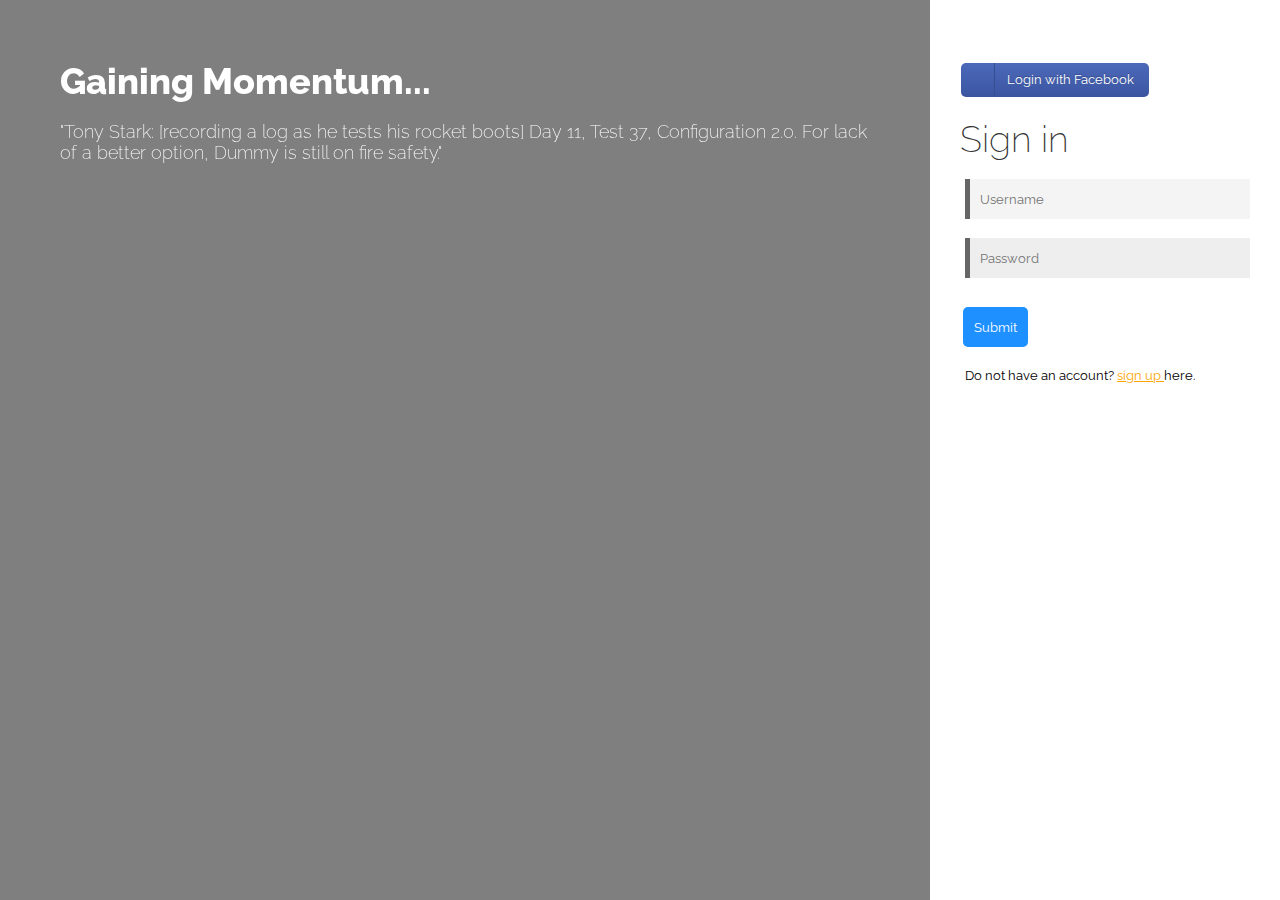
<file: index.html>
<!DOCTYPE html>
<html >
  <head>
    <meta charset="UTF-8">
    <title>Login Page</title>
    
    
    
    
        <link rel="stylesheet" href="css/style.css">

    
    
    
  </head>

  <body>

    <div class="overlay">
</div>
<div class="leftcontent">
  <span class="ltitle"> Gaining Momentum... </span>
  <br>
  <br>
  <span class="lcontent">
"Tony Stark: [recording a log as he tests his rocket boots] Day 11, Test 37, Configuration 2.0. For lack of a better option, Dummy is still on fire safety."
 </span>
</div>
<div class="sidebar">
 <button class="loginBtn loginBtn--facebook">
        Login with Facebook
      </button> <br> <br> 
  <span class="rtitle">Sign in </span>
  <br>
  <br>
     

  <form>
    <input class="textinput" type="text" name="username" autofocus="autofocus" placeholder="Username">
    <br>
    <br>
    <input class="textinput" type="password" name="password" placeholder="Password">
    <br>
    <br>
    <button class="submit" type="submit">
    Submit
     <!--  <img src="http://www.yachtsale.se/wp-content/themes/Yachtsales/images/arrow-right.png" height="24px" /> --> 
    </button>

  </form>
        <p class="sign-up-link"> Do not have an account? <a href="#sign-up"> sign up </a> here. </p>


</div>
      
  </body>
</html>
</file>
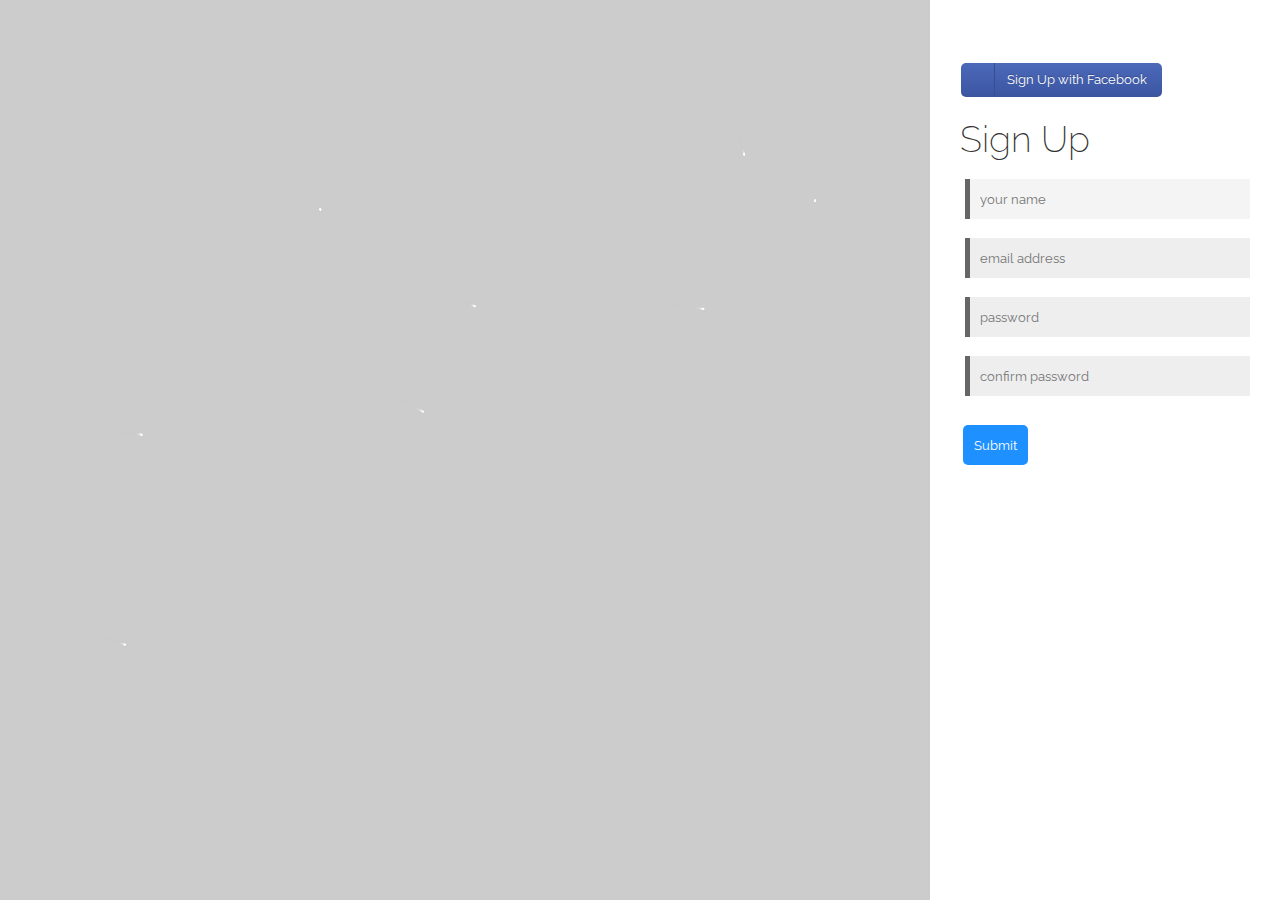
<file: signup.html>
<!DOCTYPE html>
<html >
  <head>
    <meta charset="UTF-8">
    <title> Sign Up Page</title>
    
    
    
    
        <link rel="stylesheet" href="css/style.css">
        <script src="signup.js"> </script> 

    
    
    
  </head>

  <body>

  <!-- 

    <div class="overlay">
</div>
<div class="leftcontent">
  <span class="ltitle"> Gaining Momentum... </span>
  <br>
  <br>
  <span class="lcontent">
"Tony Stark: [recording a log as he tests his rocket boots] Day 11, Test 37, Configuration 2.0. For lack of a better option, Dummy is still on fire safety."
 </span>
</div>
--> 
<canvas>
  Life in Universe
</canvas>
<div class="sidebar">
 <button class="loginBtn loginBtn--facebook">
        Sign Up with Facebook
      </button> <br> <br> 
  <span class="rtitle">Sign Up </span>
  <br>
  <br>
     

  <form>
    <input class="textinput" type="text" name="username" autofocus="autofocus" placeholder="your name">
    <br>
    <br>
    <input class="textinput" type="text" name="email address" placeholder="email address">
    <br>
    <br>
    <input class="textinput" type="password" name="password" placeholder="password">
    <br> 
    <br> 
    <input class="textinput" type="password" name="password" placeholder="confirm password">
    <br> 
    <br> 


    <button class="submit" type="submit">
    Submit
     <!--  <img src="http://www.yachtsale.se/wp-content/themes/Yachtsales/images/arrow-right.png" height="24px" /> --> 
    </button>

  </form>


</div>
      
  </body>
</html>
</file>
<file: css/style.css>
@import url(http://fonts.googleapis.com/css?family=Raleway:400,200);
@import url(http://maxcdn.bootstrapcdn.com/font-awesome/4.3.0/css/font-awesome.min.css);
* {
  margin: 0;
  padding: 0;
  font-family: 'Raleway', sans-serif; } 
body {
  background-image: url('http://78waves.com/bg.jpg');
  background-position: cover;
  height: 100%;
  width: 100%;
  overflow-x: hidden;
  overflow-y: hidden;
} 
/* sign up page  */ 

canvas {
  display: block;
   -moz-opacity:0.2; /* For older FF versions */
   -khtml-opacity:0.2;
   opacity:0.2;
   filter:alpha(opacity=20);
}





.overlay {
  z-index: 1;
  opacity: 0.5;
  background-color: #000;
  height: 100%;
  width: 100%;
  position: fixed;
  top: 0;
  left: 0;
}

.leftcontent {
  z-index: 2;
  height: calc(100% - 120px);
  width: calc(100% - 470px);
  margin-top: 60px;
  margin-left: 60px;
  position: fixed;
  top: 0;
  left: 0;
}

.ltitle {
  color: #fff;
  font-size: 36px;
  font-weight: 800;
}

.lcontent {
  color: #fff;
  font-size: 18px;
  font-weight: 200;
}

.sidebar {
  background-color: #fff;
  width: 350px;
  height: 100%;
  position: fixed;
  top: 0;
  right: 0;
  z-index: 100;
  padding-top: 60px;
}

.rtitle {
  color: #333;
  font-size: 36px;
  font-weight: 200;
  padding-left: 30px;
}

.textinput {
  margin-left: 35px;
  height: 40px;
  border-width: 0;
  border-style: solid;
  border-color: #666;
  border-left-width: 5px;
  background-color: #eee;
  width: 270px;
  padding-left: 10px;
  outline: 0;
}

.textinput:focus {
  background-color: #f4f4f4;
}

.submit {
  background-color: #1e90ff;
  height: 40px;
  width: 65px;
  border-style: solid;
  border-width: 0;
  border-radius: 5px;
  position: absolute;
  margin-bottom: 130px;
  margin-left: 33px;
  margin-top: 10px;
  color: #fff;
  outline: 0;
  cursor: pointer;
}

/* Login with Facebook */ 

/* Shared */
.loginBtn {
  box-sizing: border-box;
  position: relative;
  /* width: 13em;  - apply for fixed size */
  margin: 0.2em;
  padding: 0 15px 0 46px;
  border: none;
  text-align: left;
  line-height: 34px;
  white-space: nowrap;
  border-radius: 0.2em;
  font-size: 13px;
  color: #FFF;
  border-radius: 5px;
}
.loginBtn:before {
  content: "";
  box-sizing: border-box;
  position: absolute;
  top: 0;
  left: 0;
  width: 34px;
  height: 100%;
}
.loginBtn:focus {
  outline: none;
}
.loginBtn:active {
  box-shadow: inset 0 0 0 32px rgba(0,0,0,0.1);
}


/* Facebook */
.loginBtn--facebook {
  background-color: #4C69BA;
  background-image: linear-gradient(#4C69BA, #3B55A0);
  /*font-family: "Helvetica neue", Helvetica Neue, Helvetica, Arial, sans-serif;*/
  text-shadow: 0 -1px 0 #354C8C;
  margin-left: 31px;
}
.loginBtn--facebook:before {
  border-right: #364e92 1px solid;
  background: url('https://s3-us-west-2.amazonaws.com/s.cdpn.io/14082/icon_facebook.png') 6px 6px no-repeat;
}
.loginBtn--facebook:hover,
.loginBtn--facebook:focus {
  background-color: #5B7BD5;
  background-image: linear-gradient(#5B7BD5, #4864B1);
}

.sign-up-link { margin-left: 35px;
margin-top: 70px;
font-size: 10pt;}

.sign-up-link a { color: orange;}
</file>
